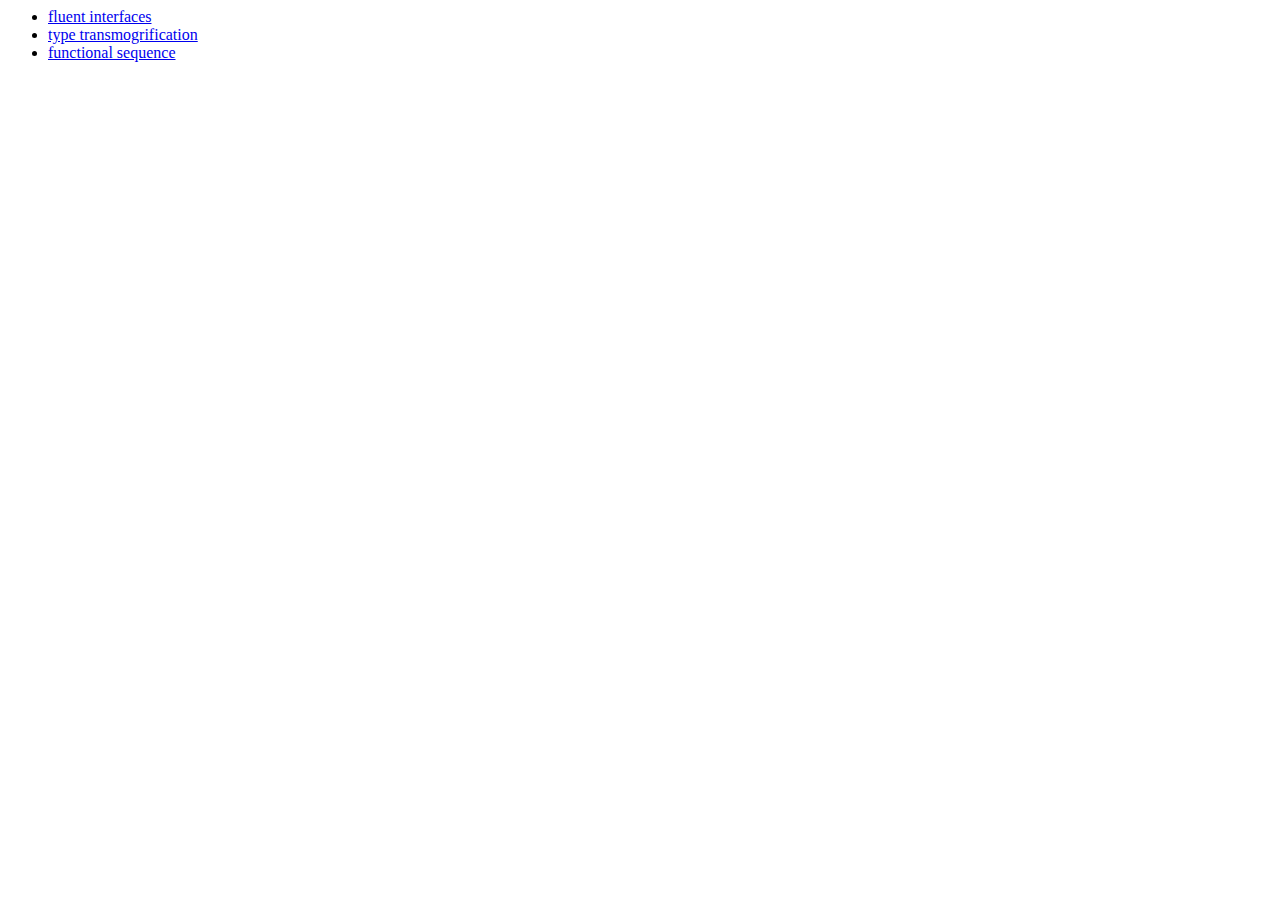
<file: index.html>
<html>
<head>
  <title>Ruby DSL Patterns - Home</title>
  <link rel="stylesheet" type="text/css" href="styles.css"></link>
  <script src="clean_pre.js"></script>
</head>
<body>
  <ul>
    <li><a href='fluent_interfaces.html'>fluent interfaces</a></li>
    <li><a href='type_transmogrification.html'>type transmogrification</a></li>
    <li><a href='functional_sequence.html'>functional sequence</a></li>
  </ul>
</body>
</html>
</file>
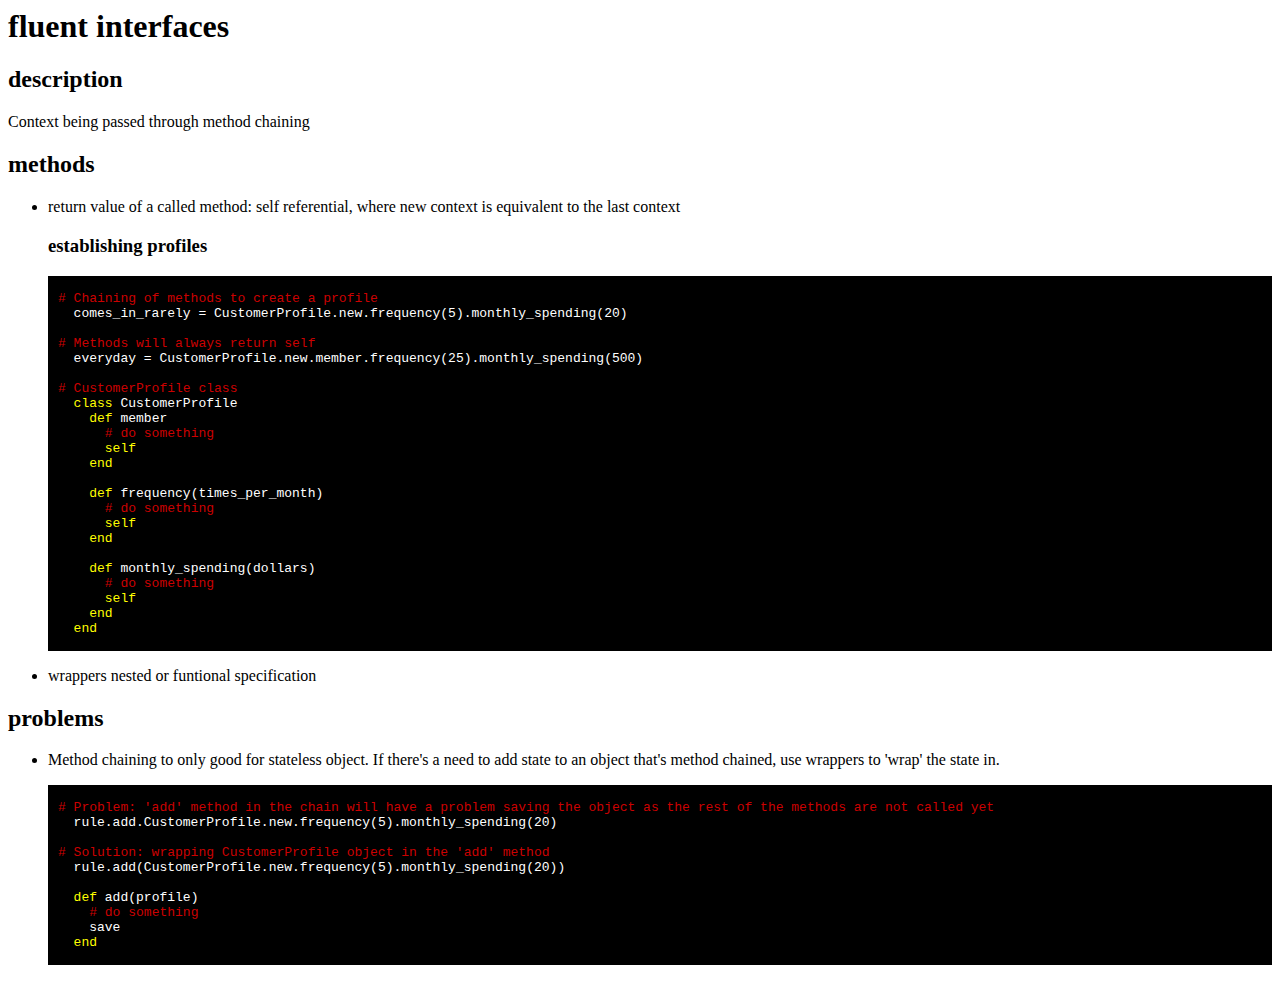
<file: fluent_interfaces.html>
<html>
<head>
  <title>Ruby DSL Patterns - fluent interfaces</title>
  <link rel="stylesheet" type="text/css" href="styles.css"></link>
  <script src="clean_pre.js"></script>
</head>
<body>
<h1>fluent interfaces</h1>

<h2>description</h2>

<p>Context being passed through method chaining</p>

<h2>methods</h2>
<ul>
  <li>
    <p>return value of a called method: self referential, where new context is equivalent to the last context</p>
    <h3>establishing profiles</h3>
    <p>
      <pre><code class='ruby'>
# Chaining of methods to create a profile
  comes_in_rarely = CustomerProfile.new.frequency(5).monthly_spending(20)

# Methods will always return self
  everyday = CustomerProfile.new.member.frequency(25).monthly_spending(500)

# CustomerProfile class
  class CustomerProfile
    def member
      # do something
      self
    end

    def frequency(times_per_month)
      # do something
      self
    end

    def monthly_spending(dollars)
      # do something
      self
    end
  end
      </code></pre>
    </p>
  </li>
  <li>wrappers nested or funtional specification</li>
</ul>

<h2>problems</h2>
<ul>
  <li>
    <p>Method chaining to only good for stateless object. If there's a need to add state to an object that's method chained, use wrappers to 'wrap' the state in.</p>
    <p>
      <pre><code class='ruby'>
# Problem: 'add' method in the chain will have a problem saving the object as the rest of the methods are not called yet
  rule.add.CustomerProfile.new.frequency(5).monthly_spending(20)

# Solution: wrapping CustomerProfile object in the 'add' method
  rule.add(CustomerProfile.new.frequency(5).monthly_spending(20))

  def add(profile)
    # do something
    save
  end
      </code></pre>
    </p>
  </li>
</ul>

</body>
</html>
</file>
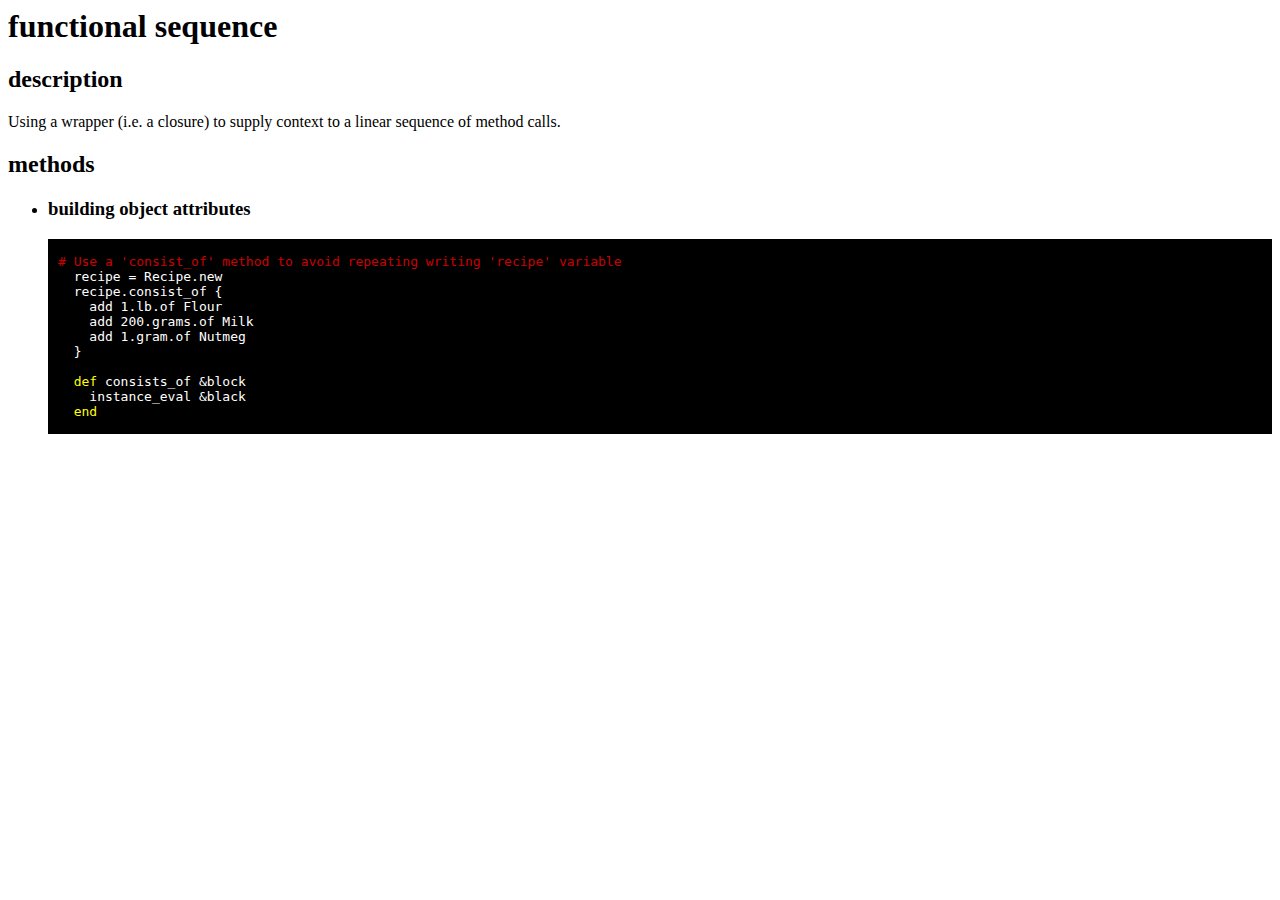
<file: functional_sequence.html>
<html>
<head>
  <title>Ruby DSL Patterns - functional sequence</title>
  <link rel="stylesheet" type="text/css" href="styles.css"></link>
  <script src="clean_pre.js"></script>
</head>
<body>
<h1>functional sequence</h1>

<h2>description</h2>

<p>Using a wrapper (i.e. a closure) to supply context to a linear sequence of method calls.</p>

<h2>methods</h2>
<ul>
  <li>
    <h3>building object attributes</h3>
    <p>
      <pre><code class='ruby'>
# Use a 'consist_of' method to avoid repeating writing 'recipe' variable
  recipe = Recipe.new
  recipe.consist_of {
    add 1.lb.of Flour
    add 200.grams.of Milk
    add 1.gram.of Nutmeg
  }

  def consists_of &block
    instance_eval &black
  end
      </code></pre>
    </p>
  </li>
</ul>


</body>
</html>
</file>
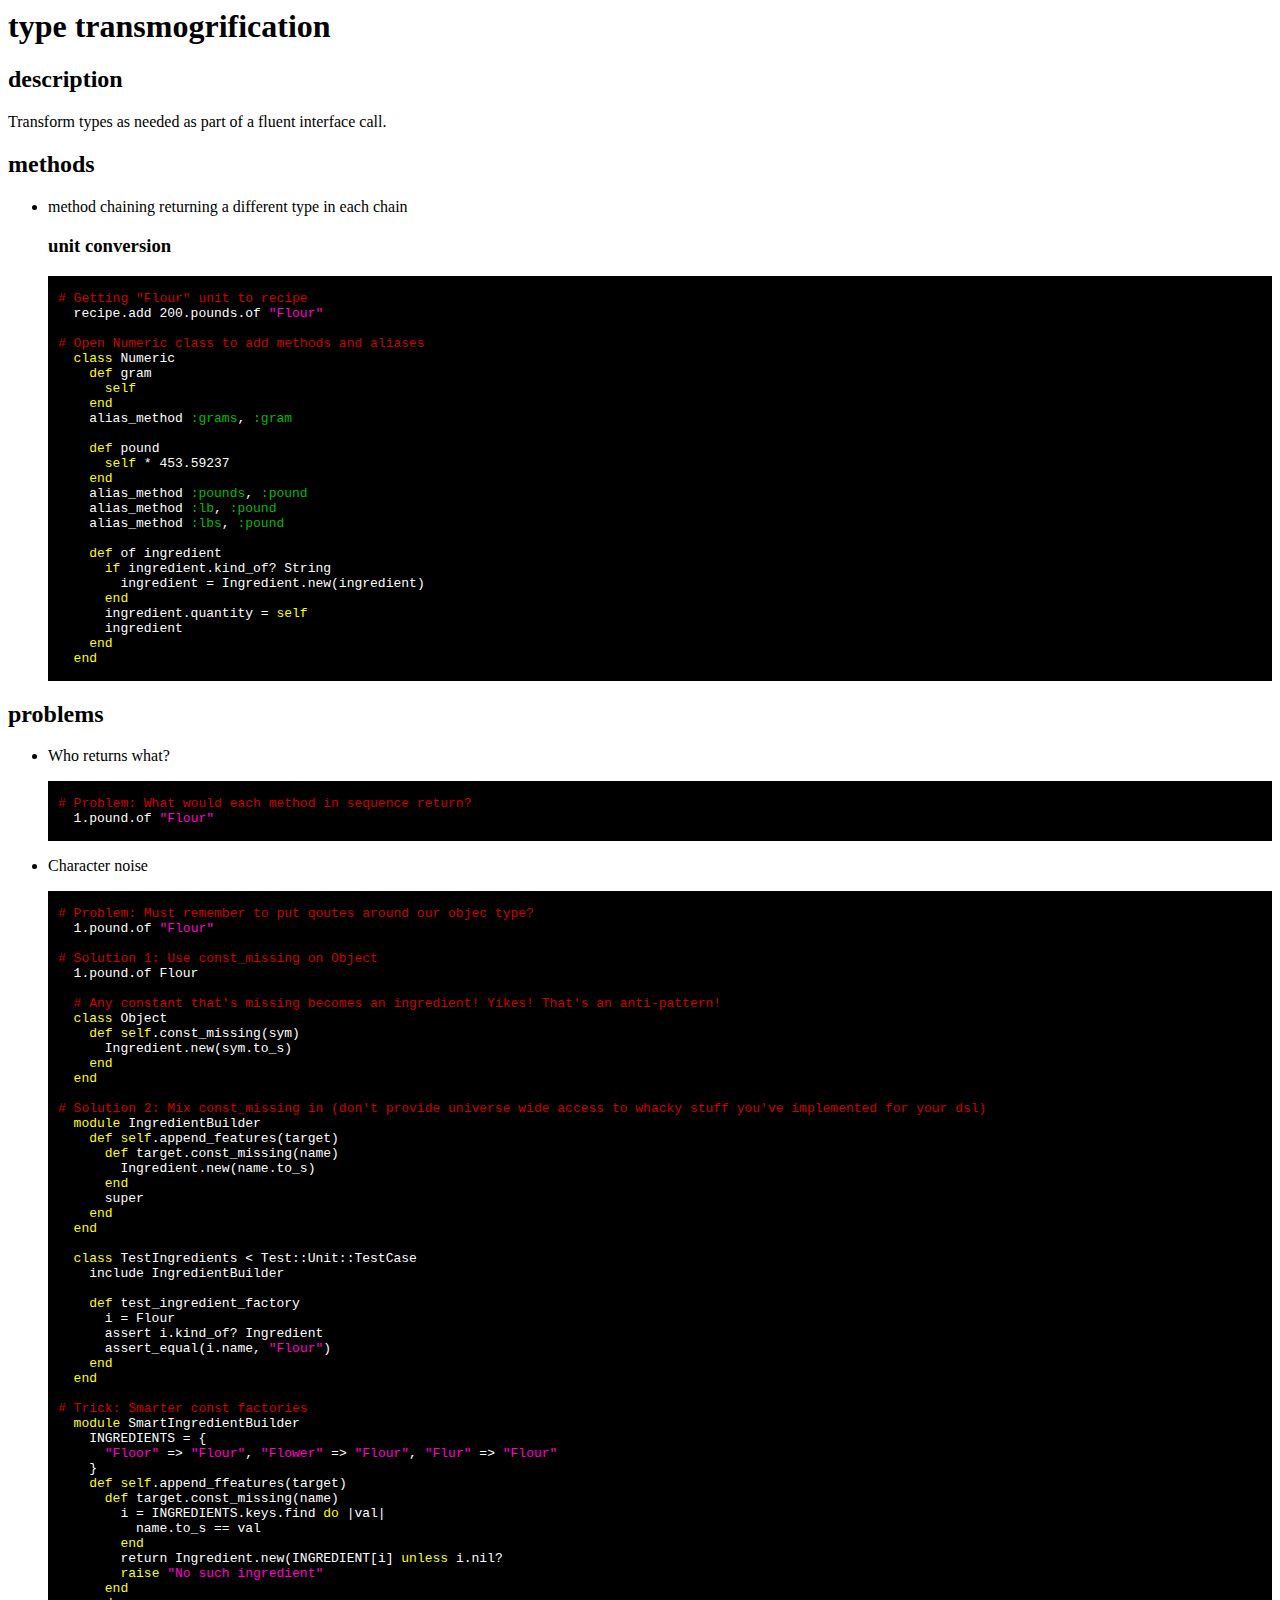
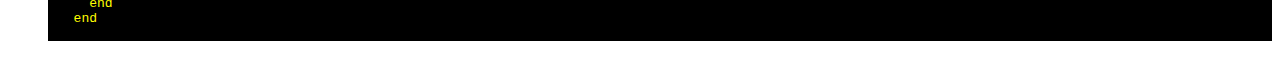
<file: type_transmogrification.html>
<html>
<head>
  <title>Ruby DSL Patterns - type transmogrification</title>
  <link rel="stylesheet" type="text/css" href="styles.css"></link>
  <script src="clean_pre.js"></script>
</head>
<body>
<h1>type transmogrification</h1>

<h2>description</h2>

<p>Transform types as needed as part of a fluent interface call.</p>

<h2>methods</h2>
<ul>
  <li>
    <p>method chaining returning a different type in each chain</p>
    <h3>unit conversion</h3>
    <p>
      <pre><code class='ruby'>
# Getting "Flour" unit to recipe
  recipe.add 200.pounds.of "Flour"

# Open Numeric class to add methods and aliases
  class Numeric
    def gram
      self
    end
    alias_method :grams, :gram

    def pound
      self * 453.59237
    end
    alias_method :pounds, :pound
    alias_method :lb, :pound
    alias_method :lbs, :pound

    def of ingredient
      if ingredient.kind_of? String
        ingredient = Ingredient.new(ingredient)
      end
      ingredient.quantity = self
      ingredient
    end
  end
      </code></pre>
    </p>
  </li>
</ul>

<h2>problems</h2>
<ul>
  <li>
    <p>Who returns what?</p>
    <p>
      <pre><code class='ruby'>
# Problem: What would each method in sequence return?
  1.pound.of "Flour"
      </code></pre>
    </p>
  </li>
  <li>
    <p>Character noise</p>
    <p>
      <pre><code class='ruby'>
# Problem: Must remember to put qoutes around our objec type?
  1.pound.of "Flour"

# Solution 1: Use const_missing on Object
  1.pound.of Flour
  
  # Any constant that's missing becomes an ingredient! Yikes! That's an anti-pattern!
  class Object
    def self.const_missing(sym)
      Ingredient.new(sym.to_s)
    end
  end

# Solution 2: Mix const_missing in (don't provide universe wide access to whacky stuff you've implemented for your dsl)
  module IngredientBuilder
    def self.append_features(target)
      def target.const_missing(name)
        Ingredient.new(name.to_s)
      end
      super
    end
  end

  class TestIngredients < Test::Unit::TestCase
    include IngredientBuilder
    
    def test_ingredient_factory
      i = Flour
      assert i.kind_of? Ingredient
      assert_equal(i.name, "Flour")
    end
  end

# Trick: Smarter const factories
  module SmartIngredientBuilder
    INGREDIENTS = {
      "Floor" => "Flour", "Flower" => "Flour", "Flur" => "Flour"
    }
    def self.append_ffeatures(target)
      def target.const_missing(name)
        i = INGREDIENTS.keys.find do |val|
          name.to_s == val
        end
        return Ingredient.new(INGREDIENT[i] unless i.nil?
        raise "No such ingredient"
      end
    end
  end
      </code></pre>
    </p>
  </li>
</ul>


</body>
</html>
</file>
<file: styles.css>
pre { background: #000; color: #fff; padding: 0 10px; }

/* Language specific styles */

.c {}
.c .comment { color: green; }
.c .string { color: blue; }
.c .preprocessor { color: gray; }
.c .keyword { color: blue; }
.c .vars { color: #d00; }

.vb {}
.vb .comment { color: green; }
.vb .string { color: blue; }
.vb .preprocessor { color: gray; }
.vb .keyword { color: blue; }

.sql {}
.sql .comment { color: green; }
.sql .string { color: red; }
.sql .keyword { color: blue; }
.sql .func { color: #ff1493; }
.sql .op { color: #808080; }

.xml {}
.xml .cdata { color: #ff1493; }
.xml .comments { color: green; }
.xml .tag { font-weight: bold; color: blue; }
.xml .tag-name { color: black; font-weight: bold; }
.xml .attribute { color: red; }
.xml .attribute-value { color: blue; }

.delphi {}
.delphi .comment { color: #008200; font-style: italic; }
.delphi .string { color: blue; }
.delphi .number { color: blue; }
.delphi .directive { color: #008284; }
.delphi .keyword { font-weight: bold; color: navy; }
.delphi .vars { color: #000; }

.python {}
.python .comment { color: green; }
.python .string { color: red; }
.python .docstring { color: green; }
.python .keyword { color: blue; font-weight: bold;}
.python .builtins { color: #ff1493; }
.python .magicmethods { color: #808080; }
.python .exceptions { color: brown; }
.python .types { color: brown; font-style: italic; }
.python .commonlibs { color: #8A2BE2; font-style: italic; }

.ruby {}
.ruby .comment { color: #c00; }
.ruby .string  { color: #f0c; }
.ruby .symbol  { color: #02b902; }
.ruby .keyword { color: yellow; }
.ruby .variable { color: #6cf; }

.css {}
.css .comment { color: green; }
.css .string { color: red; }
.css .keyword { color: blue; }
.css .colors { color: darkred; }
.css .vars { color: #d00; }

.javascript {}
.javascript .comment { color: rgb(63,127,95); }
.javascript .string { color: rgb(42,0,255); }
.javascript .keyword { color: rgb(127,0,85); font-weight: bold }
.javascript .annotation { color: #646464; }
.javascript .number { color: #C00000; }

.cpp {}
.cpp .comment { color: #e00; }
.cpp .string { color: red; }
.cpp .preprocessor { color: #CD00CD; font-weight: bold; }
.cpp .keyword { color: #5697D9; font-weight: bold; }
.cpp .datatypes { color: #2E8B57; font-weight: bold; }
</file>
